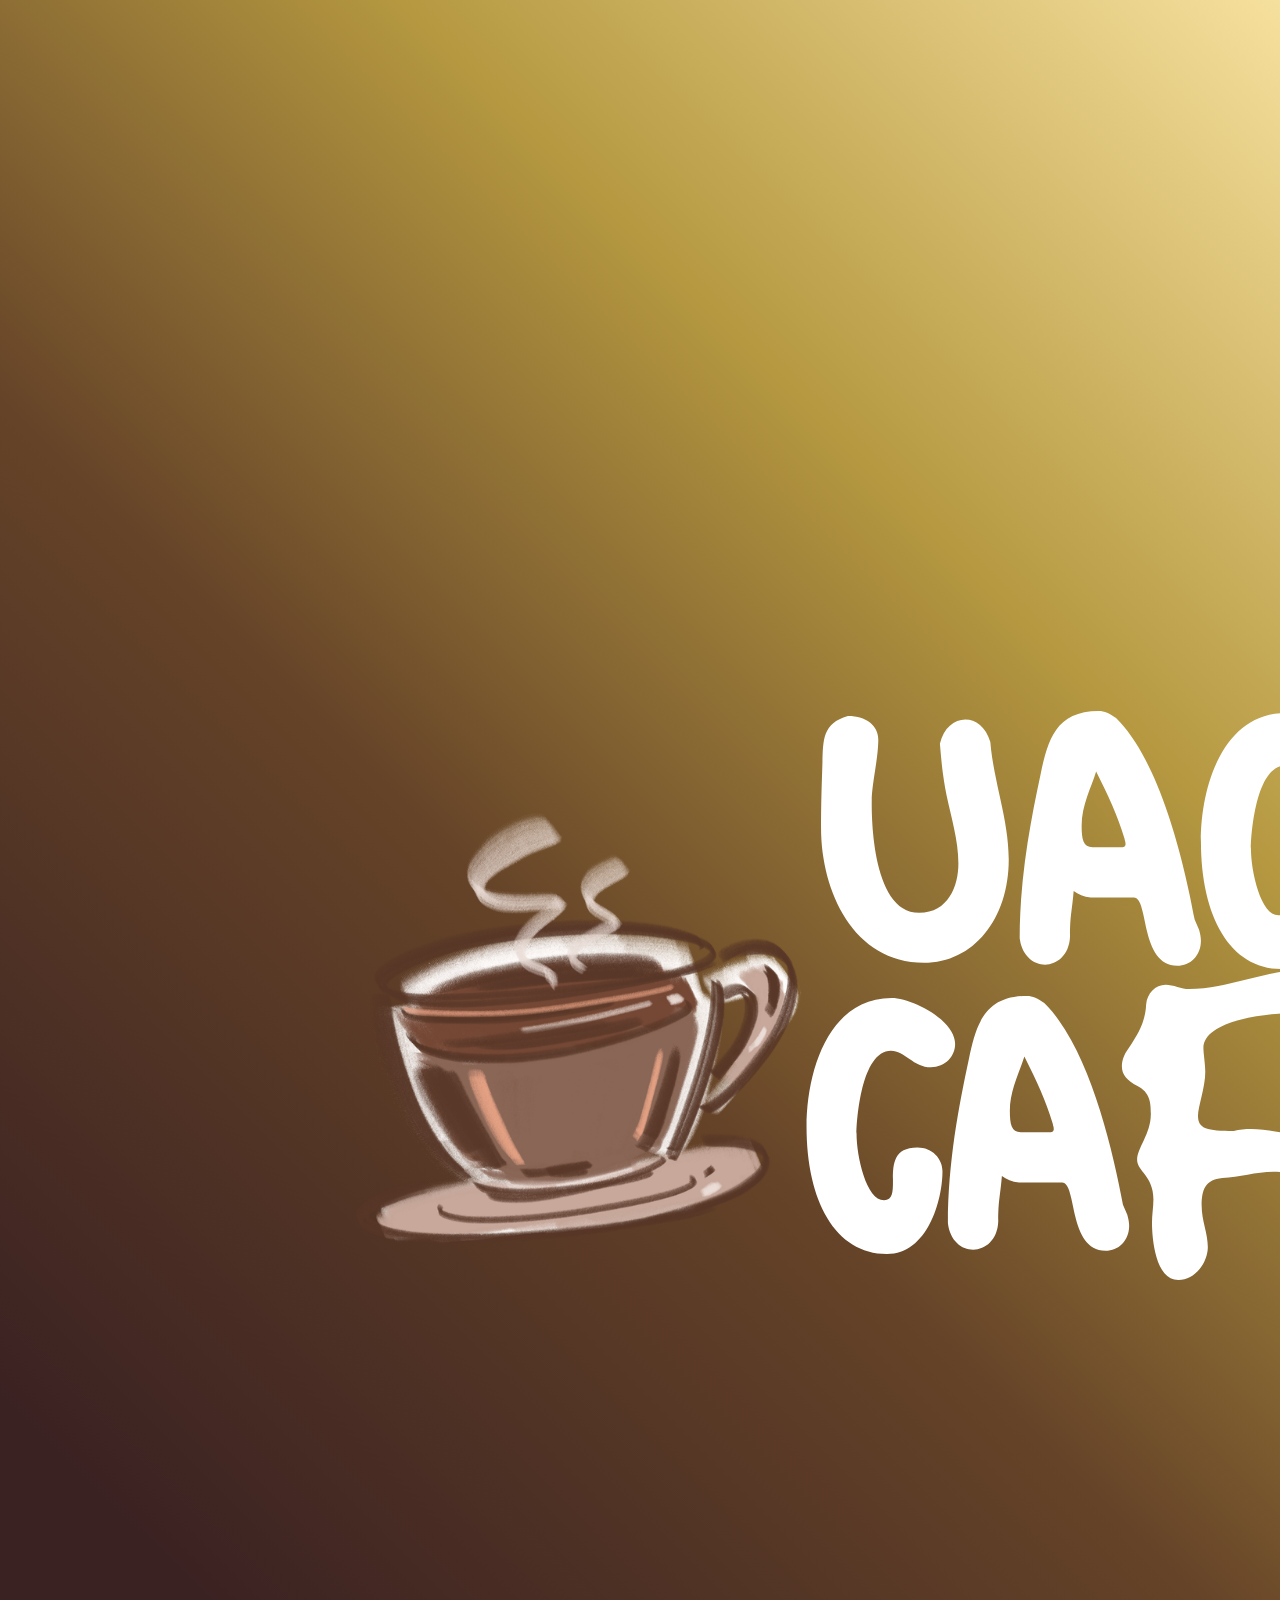
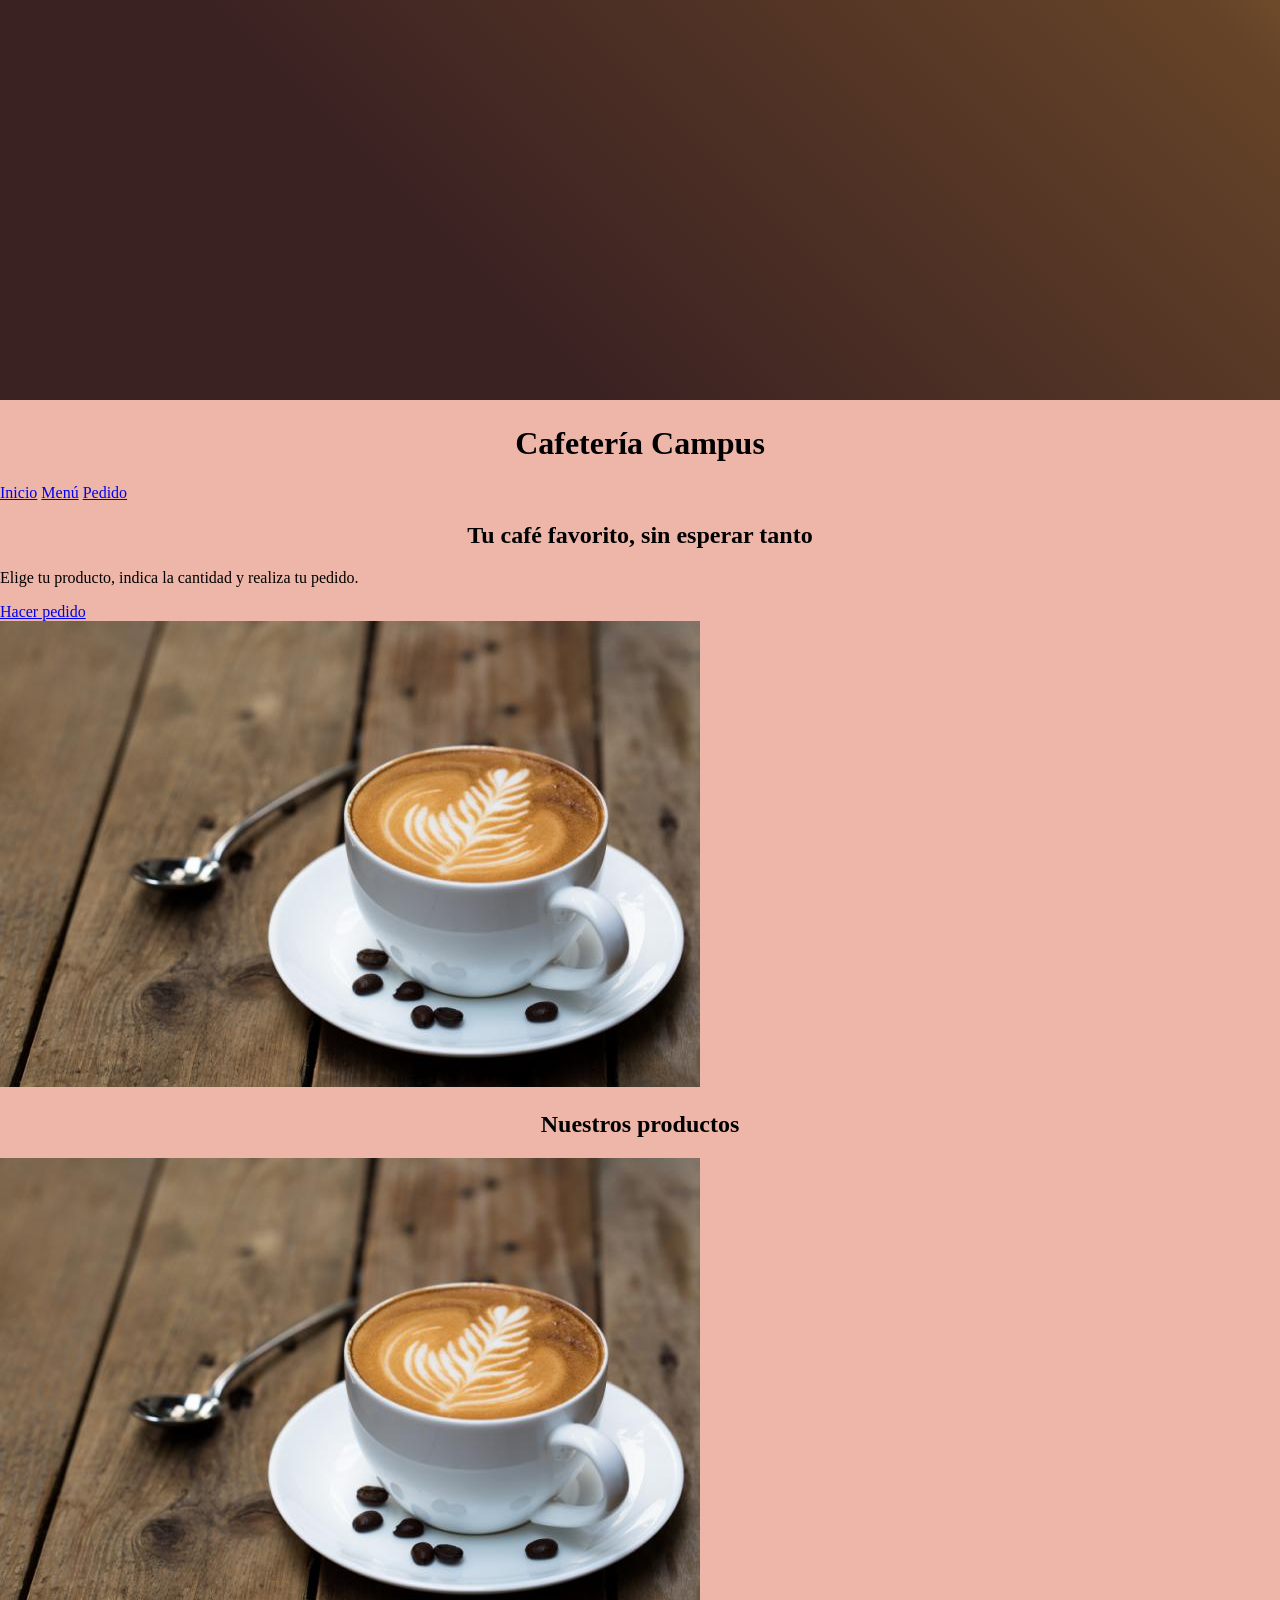
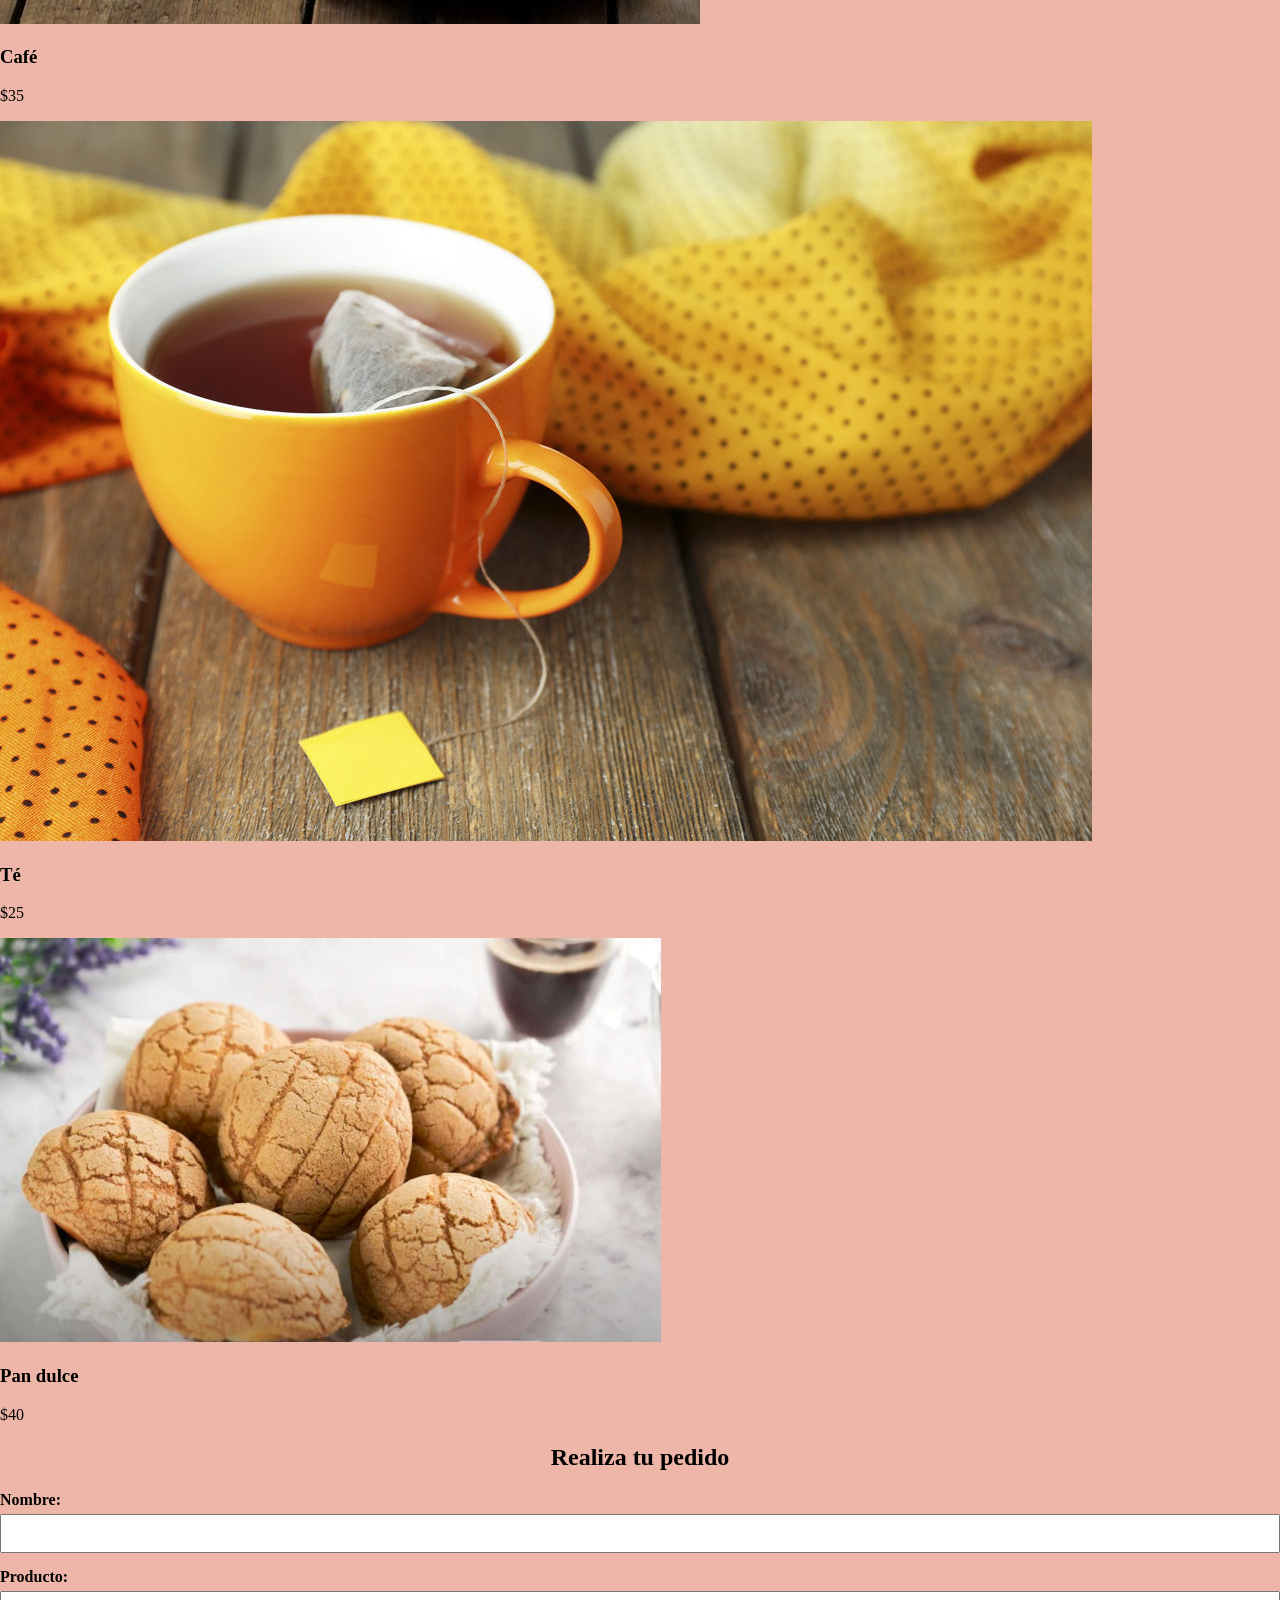
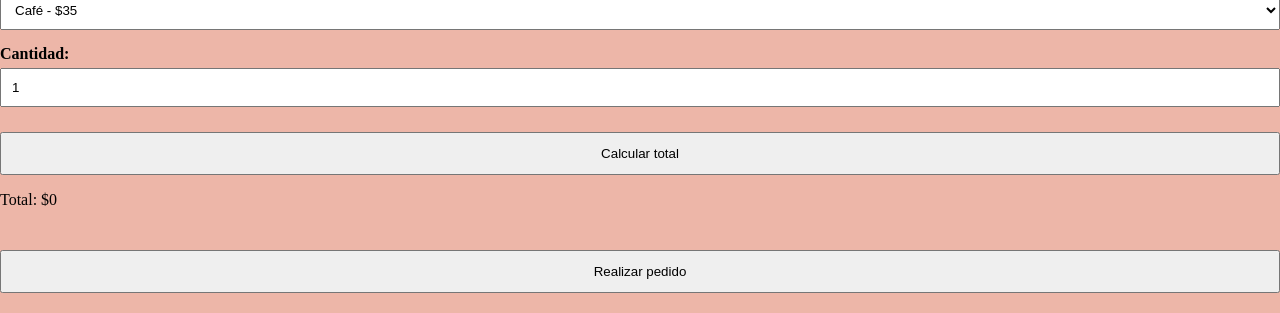
<file: cafeteria/index.html>
<!DOCTYPE html>
<html lang="es">

<head>
    <meta charset="UTF-8">
    <title>Cafetería Campus</title>
    <link rel="stylesheet" href="style.css">
</head>

<body>

    <header>
	<img src= "img/logo.jpg">
        <h1>Cafetería Campus</h1>

        <nav>
            <a href="#">Inicio</a>
            <a href="#">Menú</a>
            <a href="#">Pedido</a>
        </nav>
    </header>

    <section class="principal">

        <div class="texto-principal">
            <h2>Tu café favorito, sin esperar tanto</h2>

            <p>
                Elige tu producto, indica la cantidad y realiza tu pedido.
            </p>

            <a href="#pedido" class="boton-inicio">
                Hacer pedido
            </a>
        </div>

        <div class="imagen-principal">
            <img src="img/cafe.jpg" alt="Café">
        </div>

    </section>


    <section class="productos">

        <h2>Nuestros productos</h2>

        <div class="tarjetas">

            <div class="tarjeta">
                <img src="img/cafe.jpg" alt="Café">
                <h3>Café</h3>
                <p>$35</p>
            </div>

            <div class="tarjeta">
                <img src="img/te.jpg" alt="Té">
                <h3>Té</h3>
                <p>$25</p>
            </div>

            <div class="tarjeta">
                <img src="img/pan.jpg" alt="Pan dulce">
                <h3>Pan dulce</h3>
                <p>$40</p>
            </div>

        </div>

    </section>


    <section id="pedido" class="pedido">

        <h2>Realiza tu pedido</h2>

        <label>Nombre:</label>
        <input type="text" id="nombre">

        <label>Producto:</label>

        <select id="producto" onchange="mostrarProducto()">
            <option value="35">Café - $35</option>
            <option value="25">Té - $25</option>
            <option value="40">Pan dulce - $40</option>
        </select>

        <label>Cantidad:</label>
        <input type="number" id="cantidad" min="1" value="1">

        <button onclick="calcularTotal()">
            Calcular total
        </button>

        <p id="total">Total: $0</p>

        <button onclick="realizarPedido()">
            Realizar pedido
        </button>

        <p id="mensaje"></p>

    </section>


    <script src="script.js"></script>

</body>

</html>
</file>
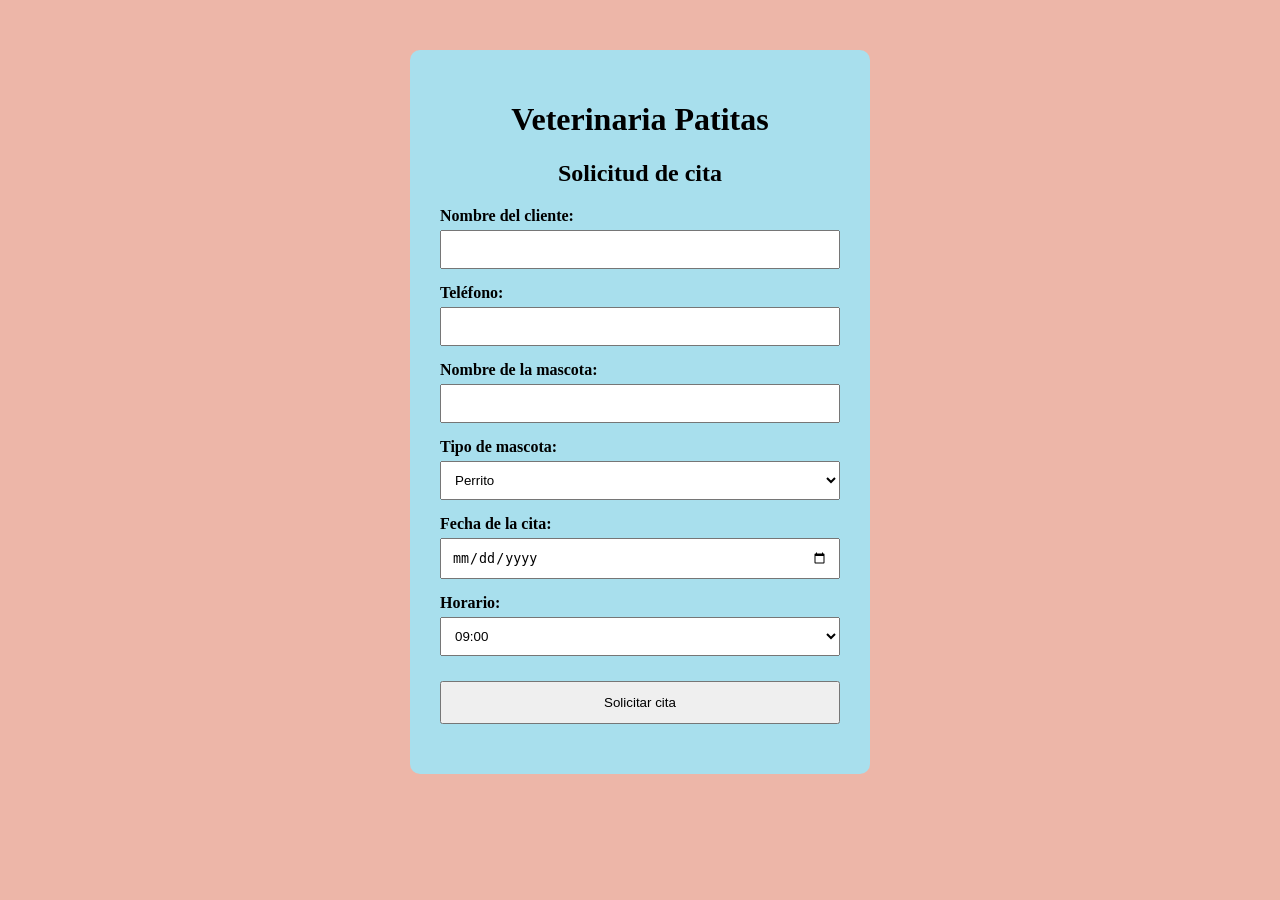
<file: veterinaria/index.html>
<!DOCTYPE html>
<html lang="es">
<head>
<meta charset="UTF-8">
<title>Veterinaria Patitas</title>
<link rel="stylesheet" href="style.css">
</head>
<body>
<div class="contenedor">
<h1>Veterinaria Patitas</h1>
<h2>Solicitud de cita</h2>
<label>Nombre del cliente:</label>
<input type="text" id="nombre">
<label>Teléfono:</label>
<input type="tel" id="telefono">
<label>Nombre de la mascota:</label>
<input type="text" id="mascota">
<label>Tipo de mascota:</label>
<select id="tipo">
<option>Perrito</option</option>
<option>Gatito</option</option>
<option>Otro</option</option>
</select>
<label>Fecha de la cita:</label>
<input type="date" id="fecha">
<label>Horario:</label>
<select id="horario">
<option>09:00</option>
<option>10:00</option>
<option>11:00</option>
<option>12:00</option>
</select>
<button onclick="solicitarCita()">
Solicitar cita
</button>
<p id="mensaje"></script>
</body>
</html>
</file>
<file: cafeteria/style.css>
body {
    font-family: fantasy;
    background-color: #EDB6A8;
    margin: 0;
}

.contenedor {
    width: 400px;
    margin: 50px auto;
    background-color: #A8DFED;
    padding: 30px;
    border-radius: 10px;
}

h1 {
    text-align: center;
}

h2 {
    text-align: center;
}

label {
    display: block;
    margin-top: 15px;
    font-weight: bold;
}

input {
    width: 100%;
    padding: 10px;
    margin-top: 5px;
    box-sizing: border-box;
}

select {
    width: 100%;
    padding: 10px;
    margin-top: 5px;
    box-sizing: border-box;
}

button {
    width: 100%;
    padding: 12px;
    margin-top: 25px;
    cursor: pointer;
}

#mensaje {
    text-align: center;
    font-weight: bold;
    margin-top: 20px;
}
</file>
<file: veterinaria/style.css>
body {
    font-family: fantasy;
    background-color: #EDB6A8;
    margin: 0;
}

.contenedor {
    width: 400px;
    margin: 50px auto;
    background-color: #A8DFED;
    padding: 30px;
    border-radius: 10px;
}

h1 {
    text-align: center;
}

h2 {
    text-align: center;
}

label {
    display: block;
    margin-top: 15px;
    font-weight: bold;
}

input {
    width: 100%;
    padding: 10px;
    margin-top: 5px;
    box-sizing: border-box;
}

select {
    width: 100%;
    padding: 10px;
    margin-top: 5px;
    box-sizing: border-box;
}

button {
    width: 100%;
    padding: 12px;
    margin-top: 25px;
    cursor: pointer;
}

#mensaje {
    text-align: center;
    font-weight: bold;
    margin-top: 20px;
}
</file>
